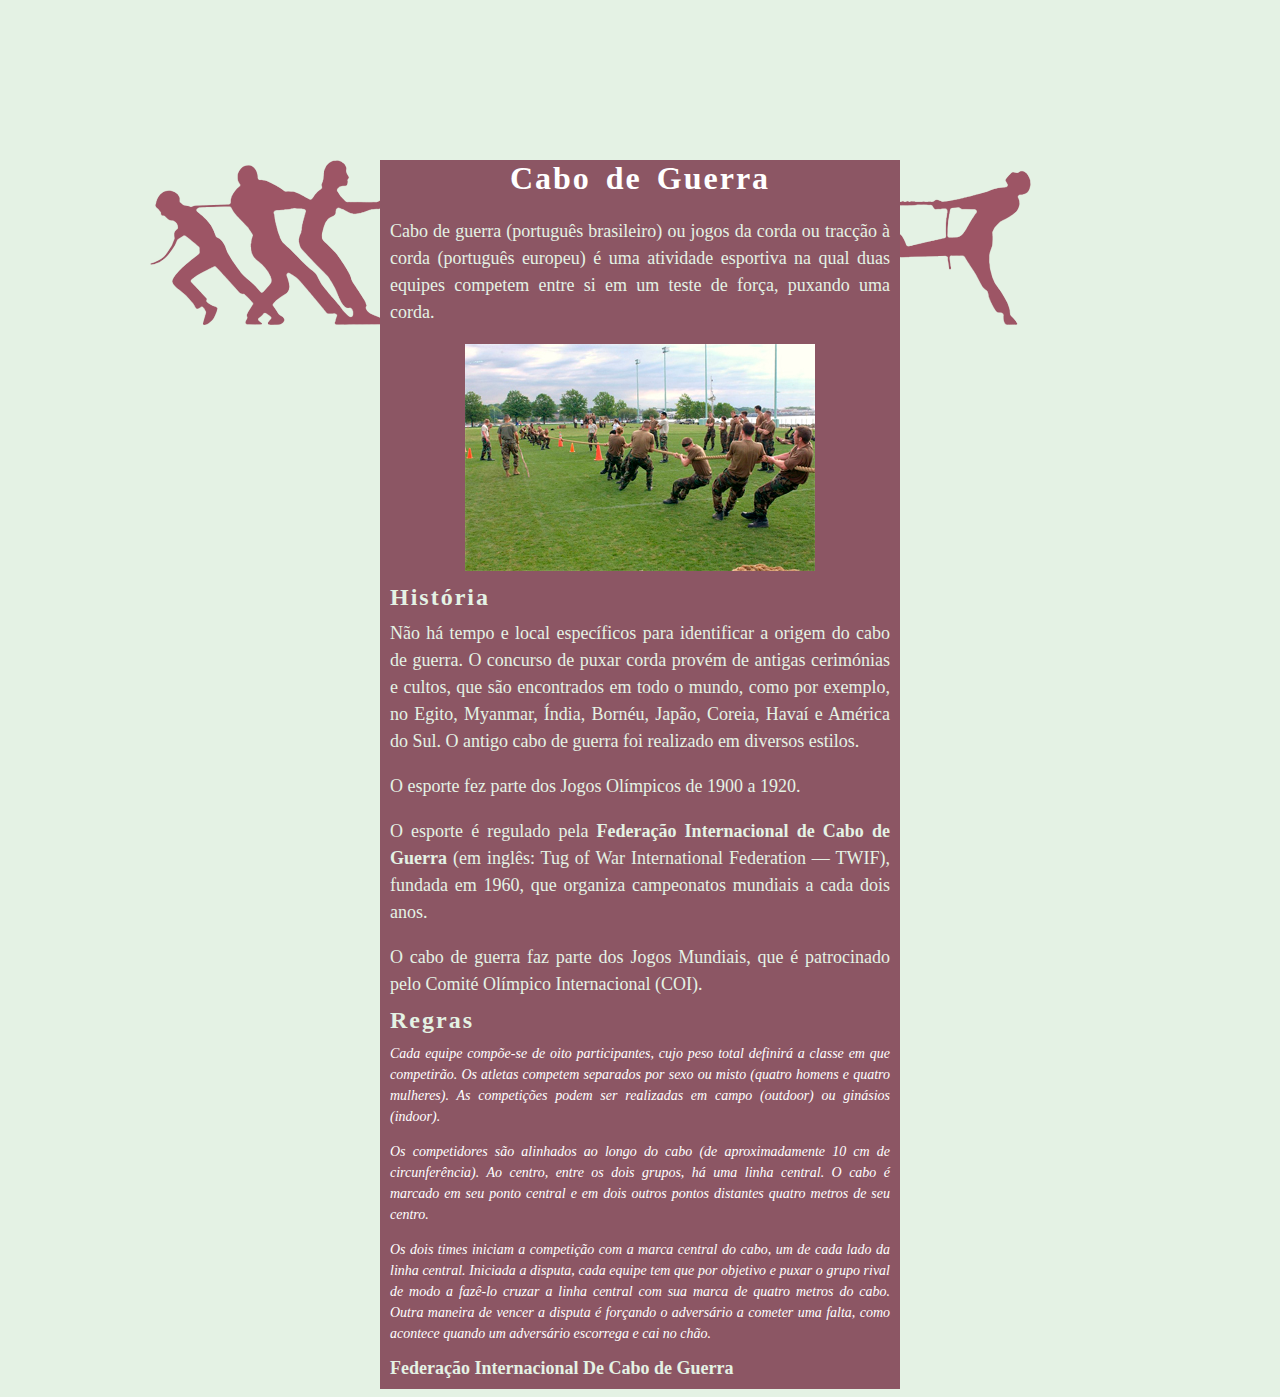
<file: index.html>
<!DOCTYPE html>
<html lang="pt-br">
<head>
    <meta charset="UTF-8">
    <meta http-equiv="X-UA-Compatible" content="IE=edge">
    <meta name="viewport" content="width=device-width, initial-scale=1.0">
    <link rel="stylesheet" href="css/estilo.css">
    <title>Cabo De Guerra</title>
</head>
<body>
<center><div class="conteudo">
            <div id="title"><center><h1>Cabo de Guerra</h1></center></div>
            <div class="principal"><p>Cabo de guerra (português brasileiro) ou jogos da corda ou tracção à corda (português europeu) é uma atividade esportiva na qual duas equipes competem entre si em um teste de força, puxando uma corda.</p></div>
            <img src="img/cabo_guerra.jpg">
            <div class="title2"><h2>História</h2></div>
            <div class="principal"><p>Não há tempo e local específicos para identificar a origem do cabo de guerra. O concurso de puxar corda provém de antigas cerimónias e cultos, que são encontrados em todo o mundo, como por exemplo, no Egito, Myanmar, Índia, Bornéu, Japão, Coreia, Havaí e América do Sul. O antigo cabo de guerra foi realizado em diversos estilos.</p>
            <p>O esporte fez parte dos Jogos Olímpicos de 1900 a 1920.</p>
            <p>O esporte é regulado pela <a href="Federação.html"> Federação Internacional de Cabo de Guerra</a> (em inglês: Tug of War International Federation — TWIF), fundada em 1960, que organiza campeonatos mundiais a cada dois anos.</p>
            <p>O cabo de guerra faz parte dos Jogos Mundiais, que é patrocinado pelo Comité Olímpico Internacional (COI).</p></div>
            <div class="title2"><h2>Regras</h2></div>
            <div class="principal2"><p>Cada equipe compõe-se de oito participantes, cujo peso total definirá a classe em que competirão. Os atletas competem separados por sexo ou misto (quatro homens e quatro mulheres). As competições podem ser realizadas em campo (outdoor) ou ginásios (indoor).</p>

                Os competidores são alinhados ao longo do cabo (de aproximadamente 10 cm de circunferência). Ao centro, entre os dois grupos, há uma linha central. O cabo é marcado em seu ponto central e em dois outros pontos distantes quatro metros de seu centro.</p>
                
                Os dois times iniciam a competição com a marca central do cabo, um de cada lado da linha central. Iniciada a disputa, cada equipe tem que por objetivo e puxar o grupo rival de modo a fazê-lo cruzar a linha central com sua marca de quatro metros do cabo. Outra maneira de vencer a disputa é forçando o adversário a cometer uma falta, como acontece quando um adversário escorrega e cai no chão.</p></div>
                <div class="Fim"><a href="http://tugofwar-twif.org/"><b>Federação Internacional De Cabo de Guerra</b></a</div>      
            </div></center>
</body>
</html>
</file>
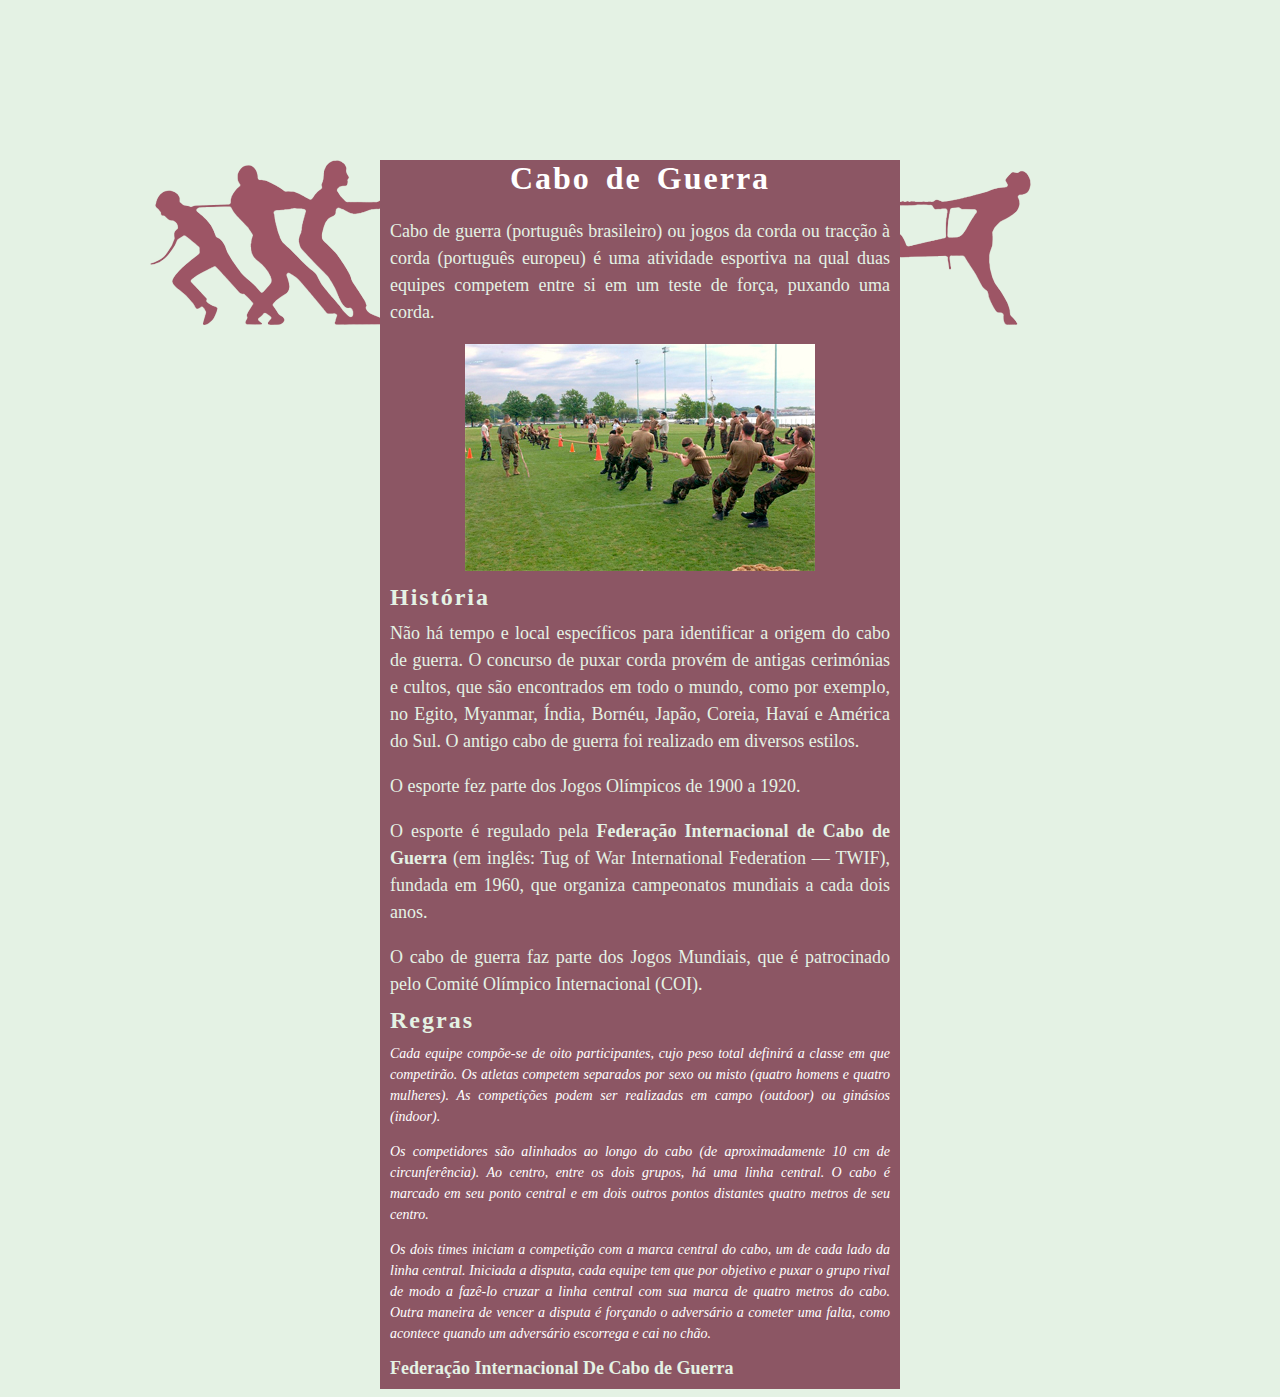
<file: cabodeguerra.html>
<!DOCTYPE html>
<html lang="pt-br">
<head>
    <meta charset="UTF-8">
    <meta http-equiv="X-UA-Compatible" content="IE=edge">
    <meta name="viewport" content="width=device-width, initial-scale=1.0">
    <link rel="stylesheet" href="css/estilo.css">
    <title>Cabo de guerra</title>
</head>
<body>
<center><div class="conteudo">
            <div id="title"><center><h1>Cabo de Guerra</h1></center></div>
            <div class="principal"><p>Cabo de guerra (português brasileiro) ou jogos da corda ou tracção à corda (português europeu) é uma atividade esportiva na qual duas equipes competem entre si em um teste de força, puxando uma corda.</p></div>
            <img src="img/cabo_guerra.jpg">
            <div class="title2"><h2>História</h2></div>
            <div class="principal"><p>Não há tempo e local específicos para identificar a origem do cabo de guerra. O concurso de puxar corda provém de antigas cerimónias e cultos, que são encontrados em todo o mundo, como por exemplo, no Egito, Myanmar, Índia, Bornéu, Japão, Coreia, Havaí e América do Sul. O antigo cabo de guerra foi realizado em diversos estilos.</p>
            <p>O esporte fez parte dos Jogos Olímpicos de 1900 a 1920.</p>
            <p>O esporte é regulado pela <a href="Federação.html"> Federação Internacional de Cabo de Guerra</a> (em inglês: Tug of War International Federation — TWIF), fundada em 1960, que organiza campeonatos mundiais a cada dois anos.</p>
            <p>O cabo de guerra faz parte dos Jogos Mundiais, que é patrocinado pelo Comité Olímpico Internacional (COI).</p></div>
            <div class="title2"><h2>Regras</h2></div>
            <div class="principal2"><p>Cada equipe compõe-se de oito participantes, cujo peso total definirá a classe em que competirão. Os atletas competem separados por sexo ou misto (quatro homens e quatro mulheres). As competições podem ser realizadas em campo (outdoor) ou ginásios (indoor).</p>

                Os competidores são alinhados ao longo do cabo (de aproximadamente 10 cm de circunferência). Ao centro, entre os dois grupos, há uma linha central. O cabo é marcado em seu ponto central e em dois outros pontos distantes quatro metros de seu centro.</p>
                
                Os dois times iniciam a competição com a marca central do cabo, um de cada lado da linha central. Iniciada a disputa, cada equipe tem que por objetivo e puxar o grupo rival de modo a fazê-lo cruzar a linha central com sua marca de quatro metros do cabo. Outra maneira de vencer a disputa é forçando o adversário a cometer uma falta, como acontece quando um adversário escorrega e cai no chão.</p></div>
                <div class="Fim"><a href="http://tugofwar-twif.org/"><b>Federação Internacional De Cabo de Guerra</b></a</div>      
            </div></center>
</body>
</html>
</file>
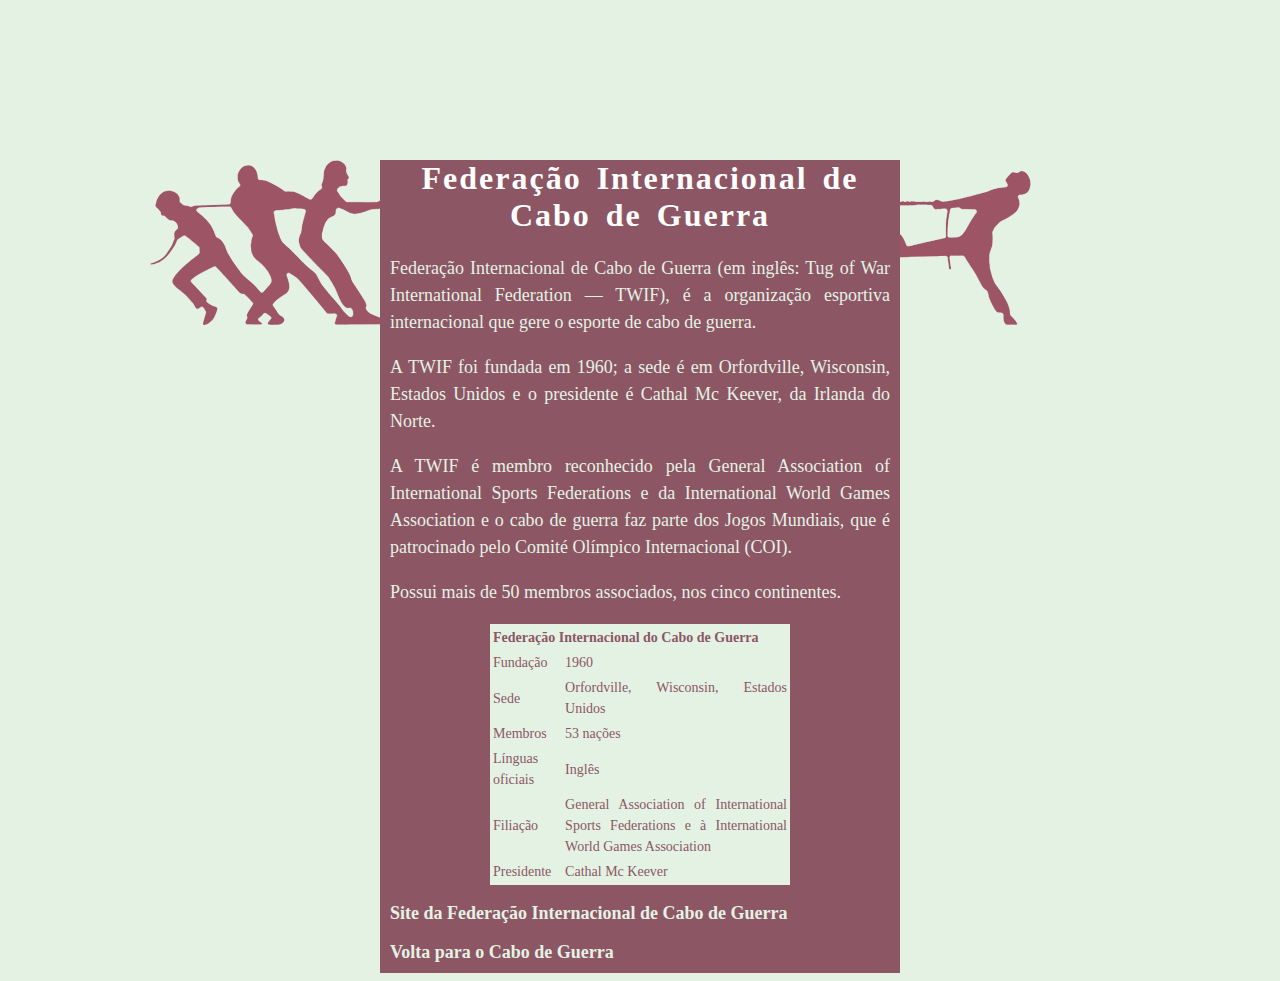
<file: Federação.html>
<!DOCTYPE html>
<html lang="pt-br">
<head>
    <meta charset="UTF-8">
    <meta http-equiv="X-UA-Compatible" content="IE=edge">
    <meta name="viewport" content="width=device-width, initial-scale=1.0">
    <link rel="stylesheet" href="estilo.css">
    <title>Cabo De Guerra</title>
</head>
<body>
    <center><div class="conteudo">
    <div id="title"><center><h1>Federação Internacional de Cabo de Guerra</h1></center></div>
    <div class="principal"><p>Federação Internacional de Cabo de Guerra (em inglês: Tug of War International Federation — TWIF), é a organização esportiva internacional que gere o esporte de cabo de guerra.</p>
        <p>A TWIF foi fundada em 1960; a sede é em Orfordville, Wisconsin, Estados Unidos e o presidente é Cathal Mc Keever, da Irlanda do Norte.</p>
        <p>A TWIF é membro reconhecido pela General Association of International Sports Federations e da International World Games Association e o cabo de guerra faz parte dos Jogos Mundiais, que é patrocinado pelo Comité Olímpico Internacional (COI).</p>
        <p>Possui mais de 50 membros associados, nos cinco continentes.</p></div>
        <Center><table>
            <tbody>
            <tr>
                <th colspan="2">
                    Federação Internacional do Cabo de Guerra
                </th>
            </tr>
            <tr>
                    <td>Fundação</td>
                    <td>1960</td> 
            </tr>
            <tr>
                  <td>Sede</td>
                  <td>Orfordville, Wisconsin, Estados Unidos</td>
            </tr>
            <tr>
                <td>Membros</td>
                <td>53 nações</td> 
            </tr>
            <tr>
                <td>Línguas oficiais</td>
                <td>Inglês</td>
            </tr>
            <tr>
                <td>Filiação</td>
                <td>General Association of International Sports Federations
                     e à International World Games Association</td>
            </tr>
            <tr>
                <td>Presidente</td>
                <td>Cathal Mc Keever</td>
            </tr>
        </tbody>
        </table></Center>
        <div class="Fim2"><a href="http://tugofwar-twif.org/"> <p>Site da Federação Internacional de Cabo de Guerra</p></a></div>
        <div class="Fim2"><a href="cabodeguerra.html">Volta para o Cabo de Guerra</a></div>
    </div>

</body>
</html>
</file>
<file: css/estilo.css>
body{
    background-image: url(/img/fundo.png);
    background-color: #e4f2e4;
    margin: 8px;
    background-repeat: no-repeat;
    background-position: center top;
    background-attachment:fixed;
    display: block;
 
}
.conteudo{
    background-color:  #8c5664;
    width: 500px;
    margin-top: 160px;
    padding: 10px;
    align-items: center;
    padding: 10;
    padding-top: 0;
}

#title{
    font-family: Candara;
    color:#ffffff;
    word-spacing: 5px; 
    letter-spacing: 2px;
    text-align: center;
    

}
.principal{
    font-family: Calibri;
    font-size: 18px;
    color:#e4f2e4;
    line-height: 1.5;
    text-align: justify;

}
.title2{
    text-align: left;
    letter-spacing: 2px;
    line-height: 5px;
    color: #e4f2e4;
    font-family: Candara;
    display: block;
    
}
.principal2 {
font-family: Calibri;
color: #ffffff;
font-style: italic;
line-height: 1.5;
text-align: justify;
font-size: 14px;
}
.Fim a{
    font-size: 18px;
    font-family: Calibri;
    text-align: left;
    color: #e4f2e4;
    text-decoration: none;
}
a {
    font-size: 18px;
    font-family: Calibri;
    text-align: left;
    color: #e4f2e4;
    text-decoration: none;
    font-weight: bold;
}
.Fim {
    text-align: left;
}
center{
    display: block;
}
table {
    width: 300px;
    font-family: "Calibri";
    text-align: justify;
    font-size: 14px;
    line-height: 1.5;
    color: #8c5664;
    background-color: #e4f2e4;
}

.Fim2{
    text-align: left;
}
a:hover{
    font-family: Calibri;
    font-size: 18px;
    text-decoration: underline;
    color: #ffffff;
}
a:visited{
    font-family: Calibri;
    font-family: 18px;
    color: #bf988f;
    text-decoration: underline;
}
.Fim2:hover{
    font-family: Calibri;
    font-size: 18px;
    text-decoration: underline;
    color: #ffffff;
}
</file>
<file: estilo.css>
body{
    background-image: url(fundo.png);
    background-color: #e4f2e4;
    margin: 8px;
    background-repeat: no-repeat;
    background-position: center top;
    background-attachment:fixed;
    display: block;

    
}
.conteudo{
    background-color:  #8c5664;
    width: 500px;
    margin-top: 160px;
    padding: 10px;
    align-items: center;
    padding: 10;
    padding-top: 0;
}

#title{
    font-family: Candara;
    color:#ffffff;
    word-spacing: 5px; 
    letter-spacing: 2px;
    text-align: center;
    

}
.principal{
    font-family: Calibri;
    font-size: 18px;
    color:#e4f2e4;
    line-height: 1.5;
    text-align: justify;

}
.title2{
    text-align: left;
    letter-spacing: 2px;
    line-height: 5px;
    color: #e4f2e4;
    font-family: Candara;
    display: block;
    
}
.principal2 {
font-family: Calibri;
color: #ffffff;
font-style: italic;
line-height: 1.5;
text-align: justify;
font-size: 14px;
}
.Fim a{
    font-size: 18px;
    font-family: Calibri;
    text-align: left;
    color: #e4f2e4;
    text-decoration: none;
}
a {
    font-size: 18px;
    font-family: Calibri;
    text-align: left;
    color: #e4f2e4;
    text-decoration: none;
    font-weight: bold;
}
.Fim {
    text-align: left;
}
center{
    display: block;
}
table {
    width: 300px;
    font-family: "Calibri";
    text-align: justify;
    font-size: 14px;
    line-height: 1.5;
    color: #8c5664;
    background-color: #e4f2e4;
}

.Fim2{
    text-align: left;
}
a:hover{
    font-family: Calibri;
    font-size: 18px;
    text-decoration: underline;
    color: #ffffff;
}
a:visited{
    font-family: Calibri;
    font-family: 18px;
    color: #bf988f;
    text-decoration: underline;
}
.Fim2:hover{
    font-family: Calibri;
    font-size: 18px;
    text-decoration: underline;
    color: #ffffff;
}
</file>
